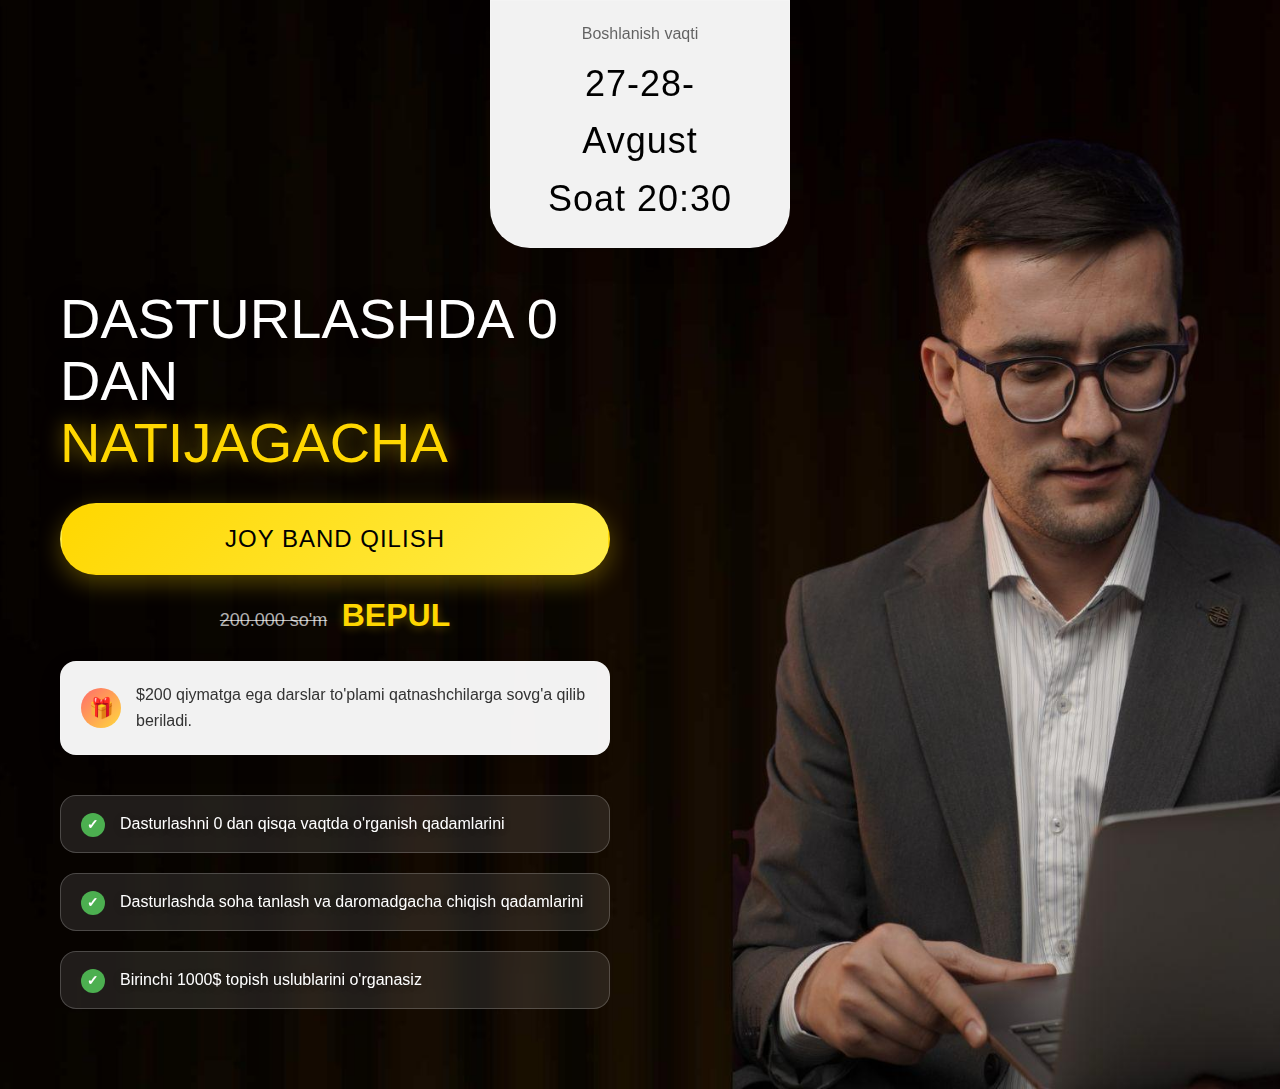
<file: index.html>
<!DOCTYPE html>
<html lang="uz">

<head>
  <meta charset="UTF-8" />
  <meta name="viewport" content="width=device-width, initial-scale=1.0" />
  <meta http-equiv="X-UA-Compatible" content="ie=edge" />

  <title>
    Dasturlashni 0 dan o'rganish - Javohir Berdiyev bilan Bepul Webinar
  </title>
  <meta name="description"
    content="Dasturlashni 0 dan o'rganish, soha tanlash va daromadgacha chiqish yo'llarini bilib oling. Javohir Berdiyev bilan bepul webinar. $200 qiymatga ega sovg'a." />
  <meta name="keywords"
    content="dasturlash, programming, webinar, Javohir Berdiyev, IT, web development, dasturlash o'rganish" />
  <meta name="author" content="Javohir Berdiyev" />

  <meta property="og:title" content="Dasturlashni 0 dan o'rganish - Javohir Berdiyev bilan Bepul Webinar" />

  <meta property="og:description"
    content="Dasturlashni 0 dan o'rganish, soha tanlash va daromadgacha chiqish yo'llarini bilib oling. Javohir Berdiyev bilan bepul webinar. $200 qiymatga ega sovg'a." />
  <meta property="og:type" content="website" />
  <meta property="og:locale" content="uz_UZ" />
  <meta property="og:site_name" content="Javohir Berdiyev Webinar" />

  <meta name="twitter:card" content="summary_large_image" />
  <meta name="twitter:title" content="Dasturlashni 0 dan o'rganish - Javohir Berdiyev bilan Bepul Webinar" />
  <meta name="twitter:description"
    content="Dasturlashni 0 dan o'rganish, soha tanlash va daromadgacha chiqish yo'llarini bilib oling. Javohir Berdiyev bilan bepul webinar." />

  <link rel="icon" type="image/x-icon"
    href="data:image/svg+xml,<svg xmlns=%22http://www.w3.org/2000/svg%22 viewBox=%220 0 100 100%22><text y=%22.9em%22 font-size=%2290%22>💻</text></svg>" />

  <!-- Fonts removed for performance: using system fonts -->

  <!-- Critical CSS -->
  <link rel="stylesheet" href="css/styles.css" />

  <!-- Image preloads removed to reduce initial network work -->

  <!-- Meta Pixel Code -->
 <script>
  function loadPixel(){
    !function(f,b,e,v,n,t,s){if(f.fbq)return;n=f.fbq=function(){n.callMethod?
    n.callMethod.apply(n,arguments):n.queue.push(arguments)};if(!f._fbq)f._fbq=n;
    n.push=n;n.loaded=!0;n.version='2.0';n.queue=[];t=b.createElement(e);t.async=!0;
    t.src=v;s=b.getElementsByTagName(e)[0];s.parentNode.insertBefore(t,s)}
    (window,document,'script','https://connect.facebook.net/en_US/fbevents.js');
    fbq('init','1323196735650595'); fbq('track','PageView');
  }
  const startPixel = () => { removeEventListener('pointerdown',startPixel); 
    (window.requestIdleCallback||setTimeout)(loadPixel,0) }
  addEventListener('pointerdown', startPixel);
</script>
<noscript><img height="1" width="1" style="display:none"
  src="https://www.facebook.com/tr?id=1323196735650595&ev=PageView&noscript=1"></noscript>
  <!-- End Meta Pixel Code -->
</head>

<body>
  <!-- Meta Pixel Code (noscript) -->
  <noscript><img height="1" width="1" style="display:none"
  src="https://www.facebook.com/tr?id=1323196735650595&ev=PageView&noscript=1"
  /></noscript>
  <!-- End Meta Pixel Code (noscript) -->
  <header class="header">
    <div class="container">
      <div class="webinar-date">
        <div class="webinar-date-title">Boshlanish vaqti</div>
        <time class="webinar-date-date" datetime="2024-07-21T20:30:00+05:00">27-28-Avgust<br />Soat 20:30</time>
      </div>
    </div>
  </header>

  <main class="main-content">
    <div class="container">
      <div class="content-wrapper">
        <div class="content-left">
          <h1 class="main-title">
            DASTURLASHDA 0 DAN<br />
            <span class="highlight">NATIJAGACHA</span>
          </h1>

          <!-- JS uchun qo'shimcha klass: webinar-main-button -->
          <button class="cta-button webinar-main-button" type="button" aria-label="Vebinarga ro'yxatdan o'tish">
            JOY BAND QILISH
          </button>

          <div class="price-info">
            <span class="old-price">200.000 so'm</span>
            <span class="new-price">BEPUL</span>
          </div>

          <div class="cta-section">
            <div class="gift-info">
              <div class="gift-icon">🎁</div>
              <div class="gift-text">
                $200 qiymatga ega darslar to'plami qatnashchilarga sovg'a qilib
                beriladi.
              </div>
            </div>
          </div>

          <ul class="features-list">
            <li>
              <div class="check-icon"></div>
              <span>Dasturlashni 0 dan qisqa vaqtda o'rganish qadamlarini</span>
            </li>
            <li>
              <div class="check-icon"></div>
              <span>Dasturlashda soha tanlash va daromadgacha chiqish
                qadamlarini</span>
            </li>
            <li>
              <div class="check-icon"></div>
              <span>Birinchi 1000$ topish uslublarini o'rganasiz</span>
            </li>
          </ul>
        </div>

        <div class="mentor-section"></div>
      </div>
    </div>
  </main>

  <!-- Modal: JS talablariga mos (modal-backdrop, form, form-button) -->
  <!-- Sizdagi .modal, .modal-content, .close-btn, .alert klasslari ham qoldi -->
  <div class="modal-backdrop" data-modal-close role="dialog" aria-labelledby="modal-title" aria-hidden="true">
    <form class="modal-content form" novalidate>
      <h2 id="modal-title" class="form-heading">Ro'yxatdan <span>o'tish</span></h2>

      <div class="form-alert" role="alert" aria-live="polite"></div>

      <label class="form-label">
        <span>Ism (majburiy)</span>
        <input id="name" type="text" placeholder="Ismingizni kiriting" name="name" required aria-required="true"
          autocomplete="given-name">
      </label>

      <label class="form-label">
        <span>Telefon raqami (majburiy)</span>
        <input id="phone" type="tel" value="+998" name="phone" required aria-required="true" autocomplete="tel">
      </label>

      <button class="form-button" type="submit" aria-label="Ro'yxatdan o'tish uchun ma'lumotlarni yuborish">
        YUBORISH
      </button>

      <img data-modal-close class="form-close" src="img/x.svg" alt="Oynani yopish" width="32" height="32" role="button"
        tabindex="0">
    </form>
  </div>

  <!-- JavaScript -->
  <script src="js/script.js" defer></script>
  <script src="js/mask.js" defer></script>
</body>

</html>
</file>
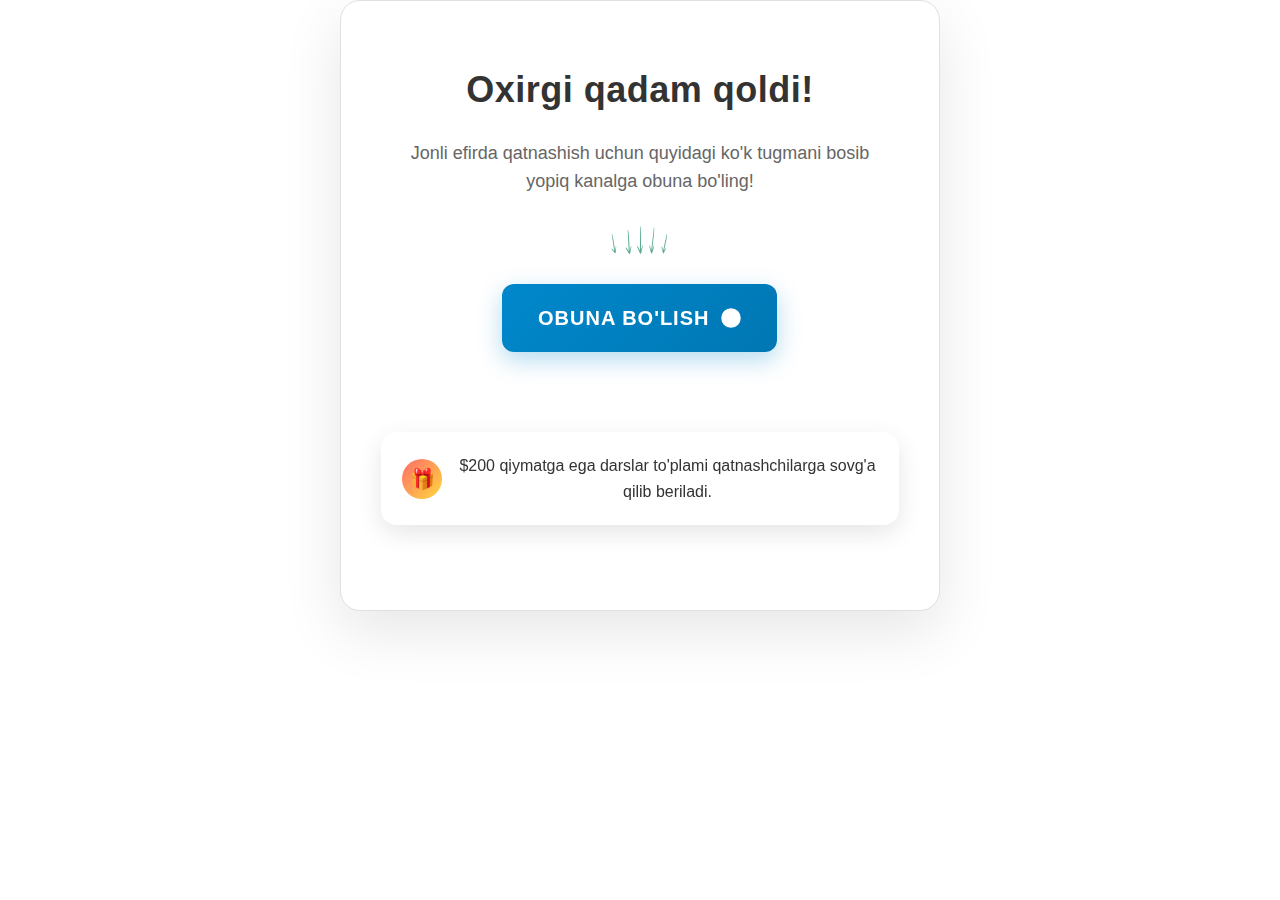
<file: final-step.html>
<!DOCTYPE html>
<html lang="uz">

<head>
  <meta charset="UTF-8" />
  <meta name="viewport" content="width=device-width, initial-scale=1.0" />
  <meta http-equiv="X-UA-Compatible" content="ie=edge" />

  <title>
    Oxirgi qadam - Dasturlashni 0 dan o'rganish
  </title>
  <meta name="description"
    content="Jonli efirda qatnashish uchun oxirgi qadam - Telegram kanaliga obuna bo'ling!" />
  <meta name="keywords"
    content="dasturlash, programming, webinar, Javohir Berdiyev, IT, web development, telegram" />
  <meta name="author" content="Javohir Berdiyev" />

  <meta property="og:title" content="Oxirgi qadam - Dasturlashni 0 dan o'rganish" />
  <meta property="og:description"
    content="Jonli efirda qatnashish uchun oxirgi qadam - Telegram kanaliga obuna bo'ling!" />
  <meta property="og:type" content="website" />
  <meta property="og:locale" content="uz_UZ" />
  <meta property="og:site_name" content="Javohir Berdiyev Webinar" />

  <meta name="twitter:card" content="summary_large_image" />
  <meta name="twitter:title" content="Oxirgi qadam - Dasturlashni 0 dan o'rganish" />
  <meta name="twitter:description"
    content="Jonli efirda qatnashish uchun oxirgi qadam - Telegram kanaliga obuna bo'ling!" />

  <link rel="icon" type="image/x-icon"
    href="data:image/svg+xml,<svg xmlns=%22http://www.w3.org/2000/svg%22 viewBox=%220 0 100 100%22><text y=%22.9em%22 font-size=%2290%22>💻</text></svg>" />

  <!-- Fonts removed for performance: using system fonts -->

  <!-- Critical CSS -->
  <link rel="stylesheet" href="css/styles.css" />

  <!-- Image preloads removed to reduce initial network work -->
  
  <!-- Meta Pixel Code -->
  <script>
  !function(f,b,e,v,n,t,s)
  {if(f.fbq)return;n=f.fbq=function(){n.callMethod?
  n.callMethod.apply(n,arguments):n.queue.push(arguments)};
  if(!f._fbq)f._fbq=n;n.push=n;n.loaded=!0;n.version='2.0';
  n.queue=[];t=b.createElement(e);t.async=!0;
  t.src=v;s=b.getElementsByTagName(e)[0];
  s.parentNode.insertBefore(t,s)}(window, document,'script',
  'https://connect.facebook.net/en_US/fbevents.js');
  fbq('init', '1323196735650595');
  fbq('track', 'PageView');
  </script>
  <!-- End Meta Pixel Code -->
</head>

<body class="final-step-page">
  <!-- Meta Pixel Code (noscript) -->
  <noscript><img height="1" width="1" style="display:none"
  src="https://www.facebook.com/tr?id=1323196735650595&ev=PageView&noscript=1"
  /></noscript>
  <!-- End Meta Pixel Code (noscript) -->
  <div class="final-step-container">
    <h1 class="final-step-heading">Oxirgi qadam qoldi!</h1>

    <p class="final-step-text">
      Jonli efirda qatnashish uchun quyidagi ko'k tugmani bosib yopiq kanalga obuna bo'ling!
    </p>

    <div class="final-step-arrows">
      <img src="img/arrows.svg" alt="Tugma tomon" class="arrows-icon" loading="lazy">
    </div>

    <a href="https://t.me/noldandasturlash" class="final-step-button" target="_blank" rel="noopener">
      <span>OBUNA BO'LISH</span>
      <img src="img/telegram.svg" alt="Telegram" class="telegram-icon" loading="lazy">
    </a>

    <div class="final-step-info">
      <div class="gift-info">
        <div class="gift-icon">🎁</div>
        <div class="gift-text">
          $200 qiymatga ega darslar to'plami qatnashchilarga sovg'a qilib
          beriladi.
        </div>
      </div>
    </div>
  </div>

  <!-- JavaScript -->
  <script src="js/final-step.js" defer></script>
</body>

</html>
</file>
<file: css/styles.css>
* {
    margin: 0;
    padding: 0;
    box-sizing: border-box;
  }

  body {
    font-family: "Inter", sans-serif;
    line-height: 1.6;
    color: #333;
    background: linear-gradient(135deg, #667eea 0%, #764ba2 100%);
    background-image: url("../img/bgall.jpg");
    background-size: cover;
    background-position: center;
    background-repeat: no-repeat;
    min-height: 100vh;
    overflow-x: hidden;
    -webkit-font-smoothing: antialiased;
    -moz-osx-font-smoothing: grayscale;
  }

  .container {
    max-width: 1200px;
    margin: 0 auto;
    padding: 0 20px;
  }

  /* Header */
  .header {
    padding: 0px 0;
    position: relative;
    z-index: 10;
  }

  .webinar-date {
    background: rgba(255, 255, 255, 0.95);
    backdrop-filter: blur(10px);
    border-radius: 0 0 40px 40px;
    padding: 20px 40px;
    text-align: center;
    max-width: 300px;
    margin: 0 auto;
    box-shadow: 0 10px 30px rgba(0, 0, 0, 0.1);
    border: 1px solid rgba(255, 255, 255, 0.2);
  }

  .webinar-date-title {
    font-size: 16px;
    font-weight: 500;
    color: rgba(0, 0, 0, 0.6);
    margin-bottom: 8px;
  }

  .webinar-date-date {
    font-family: "Staatliches", sans-serif;
    font-size: 36px;
    font-weight: 400;
    color: #000;
    letter-spacing: 1px;
  }

  /* Main Content */
  .main-content {
    display: flex;
    align-items: center;
    min-height: 80vh;
    padding: 40px 0;
    position: relative;
  }

  .content-wrapper {
    display: grid;
    grid-template-columns: 1fr 1fr;
    gap: 60px;
    align-items: center;
    width: 100%;
  }

  .content-left {
    z-index: 5;
  }

  .main-title {
    font-family: "Staatliches", sans-serif;
    font-size: 56px;
    font-weight: 400;
    color: #fff;
    margin-bottom: 30px;
    text-shadow: 0 4px 20px rgba(0, 0, 0, 0.3);
    line-height: 1.1;
  }

  .main-title .highlight {
    color: #ffd700;
    text-shadow: 0 0 20px rgba(255, 215, 0, 0.5);
  }

  .features-list {
    list-style: none;
    margin: 40px 0;
  }

  .features-list li {
    display: flex;
    align-items: flex-start;
    margin-bottom: 20px;
    background: rgba(255, 255, 255, 0.1);
    backdrop-filter: blur(10px);
    border-radius: 16px;
    padding: 15px 20px;
    border: 1px solid rgba(255, 255, 255, 0.2);
    transition: all 0.3s ease;
  }

  .features-list li:hover {
    background: rgba(255, 255, 255, 0.15);
    transform: translateY(-2px);
  }

  .check-icon {
    width: 24px;
    height: 24px;
    background: #4caf50;
    border-radius: 50%;
    display: flex;
    align-items: center;
    justify-content: center;
    margin-right: 15px;
    flex-shrink: 0;
    margin-top: 2px;
  }

  .check-icon::after {
    content: "✓";
    color: white;
    font-size: 14px;
    font-weight: bold;
  }

  .features-list li span {
    color: #fff;
    font-size: 16px;
    font-weight: 500;
    text-shadow: 0 2px 10px rgba(0, 0, 0, 0.2);
  }

  .cta-section {
    margin-top: 20px;
  }

  .gift-info {
    background: rgba(255, 255, 255, 0.95);
    backdrop-filter: blur(10px);
    border-radius: 16px;
    padding: 20px;
    margin-bottom: 25px;
    display: flex;
    align-items: center;
    gap: 15px;
    box-shadow: 0 8px 25px rgba(0, 0, 0, 0.1);
    border: 1px solid rgba(255, 255, 255, 0.2);
  }

  .gift-icon {
    width: 40px;
    height: 40px;
    background: linear-gradient(135deg, #ff6b6b, #ffd93d);
    border-radius: 50%;
    display: flex;
    align-items: center;
    justify-content: center;
    font-size: 20px;
    flex-shrink: 0;
  }

  .gift-text {
    font-size: 16px;
    font-weight: 500;
    color: #333;
  }

  .cta-button {
    background: linear-gradient(135deg, #ffd700, #ffed4a);
    color: #000;
    border: none;
    padding: 20px 40px;
    border-radius: 50px;
    font-family: "Staatliches", sans-serif;
    font-size: 24px;
    font-weight: 400;
    cursor: pointer;
    transition: all 0.3s ease;
    text-transform: uppercase;
    letter-spacing: 1px;
    box-shadow: 0 8px 25px rgba(255, 215, 0, 0.3);
    border: 2px solid transparent;
    width: 100%;
    position: relative;
    overflow: hidden;
  }

  .cta-button::before {
    content: "";
    position: absolute;
    top: 0;
    left: -100%;
    width: 100%;
    height: 100%;
    background: linear-gradient(
      90deg,
      transparent,
      rgba(255, 255, 255, 0.4),
      transparent
    );
    transition: left 0.5s ease;
  }

  .cta-button:hover::before {
    left: 100%;
  }

  .cta-button:hover {
    transform: translateY(-3px);
    box-shadow: 0 12px 35px rgba(255, 215, 0, 0.4);
  }

  .cta-button:active {
    transform: translateY(-1px);
  }

  .price-info {
    text-align: center;
    margin-top: 15px;
  }

  .old-price {
    text-decoration: line-through;
    color: rgba(255, 255, 255, 0.7);
    font-size: 18px;
    margin-right: 10px;
  }

  .new-price {
    color: #ffd700;
    font-size: 32px;
    font-weight: 700;
    font-family: "Staatliches", sans-serif;
    text-shadow: 0 2px 10px rgba(255, 215, 0, 0.3);
  }

  .mentor-overlay {
    position: absolute;
    top: 0;
    left: 0;
    right: 0;
    bottom: 0;
    background: linear-gradient(135deg, rgba(0, 0, 0, 0.3), transparent);
    border-radius: 30px;
  }







  /* Responsive */
  @media (max-width: 768px) {
    body {
      background: #070604;
      background-image: url(../img/bg2.jpg);
      background-size: contain;
      background-repeat: no-repeat;
      background-position: -20px 102px;
    }
    
    .content-wrapper {
      grid-template-columns: 1fr;
      gap: 40px;
    }

    .main-title {
      font-size: 40px;
      text-align: center;
    }

    .mentor-section {
      height: 250px;
      order: -1;
    }

    .webinar-date {
      padding: 0;
    }

    .webinar-date-date {
      font-size: 28px;
    }
  }

  @media (max-width: 480px) {
    .main-title {
      font-size: 50px;
    }

    .cta-button {
      font-size: 20px;
      padding: 18px 30px;
    }

    .mentor-section {
      height: 200px;
    }
  }

  /* === MODAL STYLE: TO'LIQ ISHLAYDIGAN VA CHIROYLI KO'RINISH === */

.modal-backdrop {
  position: fixed;
  inset: 0;
  z-index: 1000;
  display: none;
  place-items: center;
  padding: 40px 20px;
  background-color: rgba(0, 0, 0, 0.7);
  backdrop-filter: blur(12px);
  -webkit-backdrop-filter: blur(12px);
  animation: modal-fade-in 0.3s ease;
  will-change: opacity;
}

.modal-backdrop--open {
  display: grid;
}

.modal-content {
  position: relative;
  width: 100%;
  max-width: 560px;
  padding: 48px 40px;
  border-radius: 28px;
  background: linear-gradient(135deg, #ffffff, #f9f9fb);
  border: 1px solid rgba(0, 0, 0, 0.05);
  box-shadow: 0 25px 80px rgba(0, 0, 0, 0.25);
  animation: modal-slide-in 0.35s ease both;
  will-change: transform, opacity;
}

.form-heading {
  font-family: "Staatliches", sans-serif;
  font-size: 30px;
  text-align: center;
  margin-bottom: 32px;
  color: #333;
  text-transform: uppercase;
  letter-spacing: 1px;
}

.form-heading span {
  color: #667eea;
}

.form-label {
  margin-bottom: 28px;
}

.form-label span {
  display: block;
  margin-bottom: 10px;
  font-weight: 500;
  color: #222;
  font-family: "Inter", sans-serif;
}

.form-label input {
  width: 100%;
  height: 52px;
  padding: 0 20px;
  border-radius: 14px;
  border: 2px solid #e0e5ec;
  background: rgba(255, 255, 255, 0.9);
  font-size: 16px;
  transition: border-color 0.3s ease, box-shadow 0.3s ease;
}

.form-label input:focus {
  outline: none;
  border-color: #667eea;
  box-shadow: 0 0 0 3px rgba(102, 126, 234, 0.15);
}

.form-button {
  display: block;
  width: 100%;
  height: 56px;
  border: 0;
  border-radius: 14px;
  font-family: "Staatliches", sans-serif;
  font-size: 20px;
  text-transform: uppercase;
  letter-spacing: 1px;
  color: #fff;
  cursor: pointer;
  transition: transform 0.2s ease, box-shadow 0.3s ease;
  background: linear-gradient(135deg, #667eea, #764ba2);
  box-shadow: 0 12px 35px rgba(102, 126, 234, 0.3);
  margin-top: 12px;
}

.submit-btn:hover,
.form-button:hover {
  transform: translateY(-2px);
}

.submit-btn:active,
.form-button:active {
  transform: translateY(0);
}

.submit-btn[disabled],
.form-button[disabled] {
  background: #ccc;
  cursor: not-allowed;
  box-shadow: none;
  transform: none;
}

.form-close {
  position: absolute;
  top: 20px;
  right: 25px;
  width: 32px;
  height: 32px;
  background: none;
  border: 0;
  font-size: 30px;
  color: #999;
  cursor: pointer;
  transition: color 0.3s ease, opacity 0.2s ease;
}

.form-close:hover,
.form-close:focus {
  color: #333;
  opacity: 0.85;
}

.form-alert {
  display: none;
  margin-bottom: 24px;
  padding: 16px 20px;
  border-radius: 10px;
  font-family: "Inter", sans-serif;
  font-size: 15px;
}

.form-alert.error {
  display: block;
  background: #f8d7da;
  color: #721c24;
  border: 1px solid #f5c6cb;
}

.form-alert.success,
.form-alert.open {
  display: block;
  background: #d4edda;
  color: #155724;
  border: 1px solid #c3e6cb;
}

@keyframes modal-fade-in {
  from { opacity: 0; }
  to { opacity: 1; }
}

@keyframes modal-slide-in {
  from {
    opacity: 0;
    transform: translateY(-30px) scale(0.98);
  }
  to {
    opacity: 1;
    transform: translateY(0) scale(1);
  }
}

@media (max-width: 768px) {
  .modal-content {
    padding: 32px 24px;
    margin: 20px;
    max-width: 90%;
  }
}

@media (max-width: 480px) {
  .modal-content {
    padding: 24px 20px;
  }
  .form-heading {
    font-size: 24px;
    margin-bottom: 24px;
  }
}

@media (prefers-reduced-motion: reduce) {
  * {
    transition-duration: 0.01ms !important;
    animation-duration: 0.01ms !important;
  }
  .modal-content,
  .modal-backdrop {
    animation: none !important;
  }
}

/* === THANKS MODAL STYLES === */
.thanks-modal-backdrop {
  z-index: 1001;
}

.thanks-modal-content {
  text-align: center;
  padding: 48px 40px;
  max-width: 480px;
}

.thanks-modal-heading {
  font-family: "Staatliches", sans-serif;
  font-size: 28px;
  font-weight: 700;
  color: #333;
  margin-bottom: 20px;
  text-transform: none;
  letter-spacing: 0.5px;
}

.thanks-modal-text {
  font-family: "Inter", sans-serif;
  font-size: 16px;
  color: #666;
  line-height: 1.6;
  margin-bottom: 30px;
  max-width: 400px;
  margin-left: auto;
  margin-right: auto;
}

.thanks-modal-arrows {
  margin-bottom: 30px;
  display: flex;
  justify-content: center;
}

.arrows-icon {
  width: 60px;
  height: auto;
  opacity: 0.7;
}

.thanks-modal-button {
  display: inline-flex;
  align-items: center;
  gap: 12px;
  padding: 16px 32px;
  background: linear-gradient(135deg, #0088cc, #0077b3);
  color: white;
  text-decoration: none;
  border-radius: 12px;
  font-family: "Staatliches", sans-serif;
  font-size: 18px;
  font-weight: 600;
  text-transform: uppercase;
  letter-spacing: 1px;
  box-shadow: 0 8px 25px rgba(0, 136, 204, 0.3);
  transition: transform 0.2s ease, box-shadow 0.3s ease, background 0.3s ease;
  border: none;
  cursor: pointer;
  will-change: transform;
}

.thanks-modal-button:hover {
  transform: translateY(-2px);
  box-shadow: 0 12px 35px rgba(0, 136, 204, 0.4);
  background: linear-gradient(135deg, #0099dd, #0088cc);
}

.thanks-modal-button:active {
  transform: translateY(0);
}

.telegram-icon {
  width: 20px;
  height: 20px;
  filter: brightness(0) invert(1);
}

@media (max-width: 768px) {
  .thanks-modal-content {
    padding: 32px 24px;
  }
  
  .thanks-modal-heading {
    font-size: 24px;
  }
  
  .thanks-modal-text {
    font-size: 15px;
  }
  
  .thanks-modal-button {
    padding: 14px 28px;
    font-size: 16px;
  }
}

@media (max-width: 480px) {
  .thanks-modal-content {
    padding: 24px 20px;
  }
  
  .thanks-modal-heading {
    font-size: 22px;
  }
  
  .thanks-modal-text {
    font-size: 14px;
  }
  
  .thanks-modal-button {
    padding: 12px 24px;
    font-size: 15px;
  }
}

/* === FINAL STEP PAGE STYLES === */
/* Final step page background override */
body.final-step-page {
  background: #ffffff !important;
}

.final-step-container {
  text-align: center;
  padding: 60px 40px;
  background: #ffffff;
  border-radius: 20px;
  box-shadow: 0 20px 60px rgba(0, 0, 0, 0.1);
  border: 1px solid #e0e0e0;
  max-width: 600px;
  margin: 0 auto;
}

.final-step-heading {
  font-family: "Staatliches", sans-serif;
  font-size: 36px;
  font-weight: 700;
  color: #333;
  margin-bottom: 20px;
  text-transform: none;
  letter-spacing: 0.5px;
}

.final-step-text {
  font-family: "Inter", sans-serif;
  font-size: 18px;
  color: #666;
  line-height: 1.6;
  margin-bottom: 30px;
  max-width: 500px;
  margin-left: auto;
  margin-right: auto;
}

.final-step-arrows {
  margin-bottom: 30px;
  display: flex;
  justify-content: center;
}

.final-step-button {
  display: inline-flex;
  align-items: center;
  gap: 12px;
  padding: 18px 36px;
  background: linear-gradient(135deg, #0088cc, #0077b3);
  color: white;
  text-decoration: none;
  border-radius: 12px;
  font-family: "Staatliches", sans-serif;
  font-size: 20px;
  font-weight: 600;
  text-transform: uppercase;
  letter-spacing: 1px;
  box-shadow: 0 8px 25px rgba(0, 136, 204, 0.3);
  transition: transform 0.2s ease, box-shadow 0.3s ease, background 0.3s ease;
  border: none;
  cursor: pointer;
  will-change: transform;
  margin-bottom: 40px;
}

.final-step-button:hover {
  transform: translateY(-2px);
  box-shadow: 0 12px 35px rgba(0, 136, 204, 0.4);
  background: linear-gradient(135deg, #0099dd, #0088cc);
}

.final-step-button:active {
  transform: translateY(0);
}

.final-step-info {
  margin-top: 40px;
}

@media (max-width: 768px) {
  .final-step-container {
    padding: 40px 24px;
    margin: 20px;
  }
  
  .final-step-heading {
    font-size: 28px;
  }
  
  .final-step-text {
    font-size: 16px;
  }
  
  .final-step-button {
    padding: 16px 32px;
    font-size: 18px;
  }
}

@media (max-width: 480px) {
  .final-step-container {
    padding: 30px 20px;
    margin: 15px;
  }
  
  .final-step-heading {
    font-size: 24px;
  }
  
  .final-step-text {
    font-size: 15px;
  }
  
  .final-step-button {
    padding: 14px 28px;
    font-size: 16px;
  }
}
</file>
